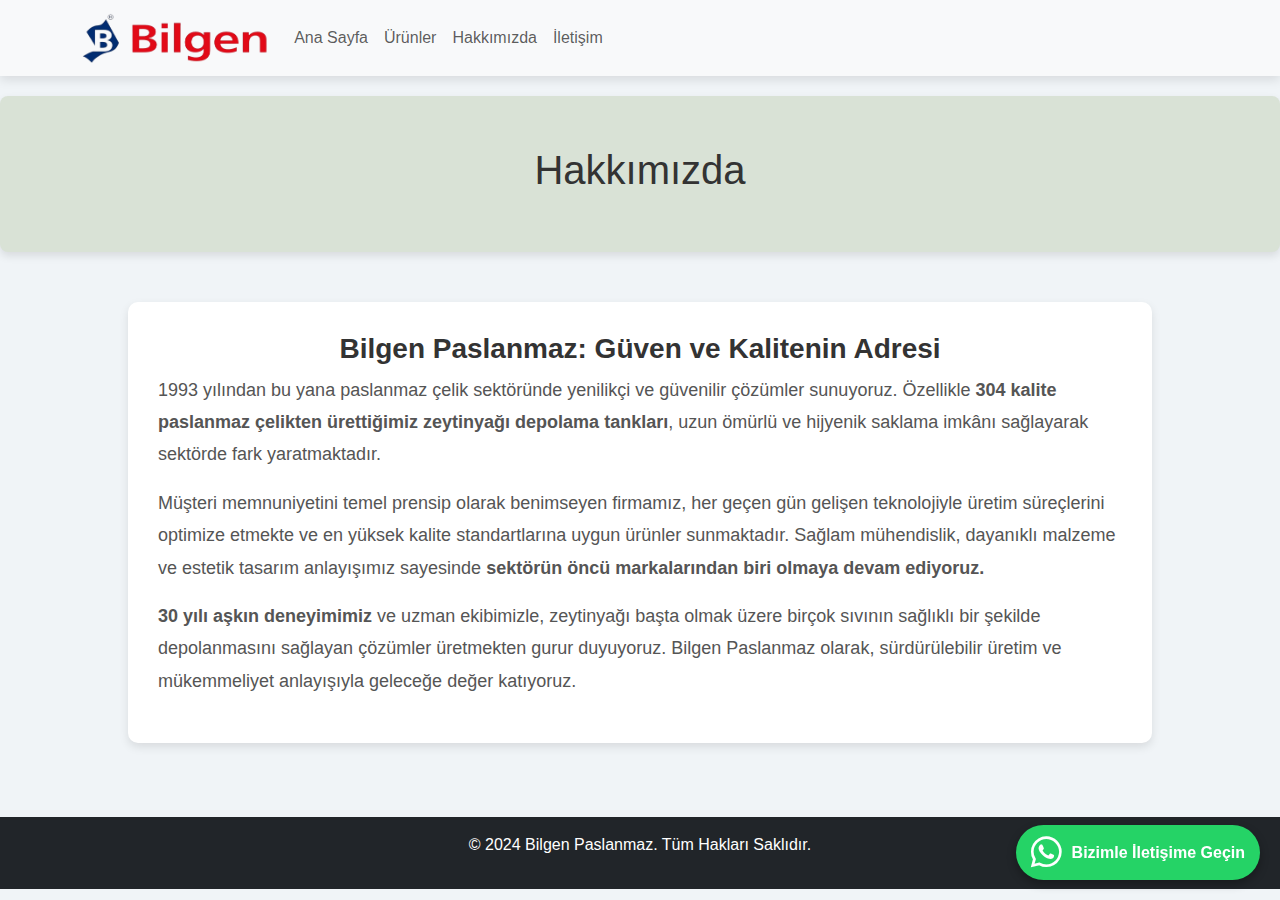
<file: hakkımızda.html>
<!DOCTYPE html>
<html lang="tr">
<head>
    <meta charset="UTF-8">
    <meta name="viewport" content="width=device-width, initial-scale=1.0">
    <title>Hakkımızda</title>
    <link rel="stylesheet" href="https://cdnjs.cloudflare.com/ajax/libs/bootstrap/5.3.0/css/bootstrap.min.css">
    <script src="https://code.jquery.com/jquery-3.6.0.min.js"></script>
    <link rel="stylesheet" href="https://cdnjs.cloudflare.com/ajax/libs/font-awesome/6.4.2/css/all.min.css">
    <script src="https://cdnjs.cloudflare.com/ajax/libs/bootstrap/5.3.0/js/bootstrap.bundle.min.js"></script>
    <link rel="stylesheet" href="styles.css">
    <style>
        body {
            font-family: Arial, sans-serif;
            margin: 0;
            padding: 0;
            background-color: #f0f4f7;
        }

        .hero {
            background-color: #d9e2d6;
            color: #333;
            text-align: center;
            padding: 50px 20px;
            font-size: 40px;
            font-weight: bold;
            border-radius: 8px;
            margin-top: 20px;
            box-shadow: 0 4px 8px rgba(0, 0, 0, 0.1);
        }

        .content {
            width: 80%;
            margin: 50px auto;
            padding: 30px;
            background: white;
            border-radius: 10px;
            box-shadow: 0 4px 10px rgba(0, 0, 0, 0.1);
        }

        .content h2 {
            text-align: center;
            font-size: 28px;
            color: #333;
            font-weight: bold;
        }

        .content p {
            line-height: 1.8;
            font-size: 18px;
            color: #555;
        }

       

        @media (max-width: 768px) {
            .hero {
                font-size: 28px;
            }

            .content {
                width: 90%;
            }
        }
    </style>
</head>
<body>
    <header>
        <nav class="navbar navbar-expand-lg navbar-light bg-light">
            <div class="container">
                <a class="navbar-brand" href="#">
                    <img src="img/logo.png" alt="Logo" style="height: 50px;">
                </a>
                <button class="navbar-toggler" type="button" data-bs-toggle="collapse" data-bs-target="#navbarNav">
                    <span class="navbar-toggler-icon"></span>
                </button>
                <div class="collapse navbar-collapse" id="navbarNav">
                    <ul class="navbar-nav me-auto">
                        <li class="nav-item"><a class="nav-link" href="index.html">Ana Sayfa</a></li>
                        <li class="nav-item"><a class="nav-link" href="zeytinyagitankları.html">Ürünler</a></li>
                        <li class="nav-item"><a class="nav-link" href="hakkımızda.html">Hakkımızda</a></li>
                        <li class="nav-item"><a class="nav-link" href="iletisim.html">İletişim</a></li>
                    </ul>
                </div>
            </div>
        </nav>
    </header>

    <div class="hero">
        <h1>Hakkımızda</h1>
    </div>

    <div class="content">
        <h2>Bilgen Paslanmaz: Güven ve Kalitenin Adresi</h2>
        <p>1993 yılından bu yana paslanmaz çelik sektöründe yenilikçi ve güvenilir çözümler sunuyoruz. Özellikle <strong>304 kalite paslanmaz çelikten ürettiğimiz zeytinyağı depolama tankları</strong>, uzun ömürlü ve hijyenik saklama imkânı sağlayarak sektörde fark yaratmaktadır.</p>
        <p>Müşteri memnuniyetini temel prensip olarak benimseyen firmamız, her geçen gün gelişen teknolojiyle üretim süreçlerini optimize etmekte ve en yüksek kalite standartlarına uygun ürünler sunmaktadır. Sağlam mühendislik, dayanıklı malzeme ve estetik tasarım anlayışımız sayesinde <strong>sektörün öncü markalarından biri olmaya devam ediyoruz.</strong></p>
        <p><strong>30 yılı aşkın deneyimimiz</strong> ve uzman ekibimizle, zeytinyağı başta olmak üzere birçok sıvının sağlıklı bir şekilde depolanmasını sağlayan çözümler üretmekten gurur duyuyoruz. Bilgen Paslanmaz olarak, sürdürülebilir üretim ve mükemmeliyet anlayışıyla geleceğe değer katıyoruz.</p>
    </div>
  <!-- WhatsApp Butonu -->
<a href="https://wa.me/905550000000" class="whatsapp-button" target="_blank">
    <i class="fa-brands fa-whatsapp"></i>
    <span class="whatsapp-text">Bizimle İletişime Geçin</span>
</a>

    <footer class="text-center p-3 bg-dark text-white mt-4">
        <p>&copy; 2024 Bilgen Paslanmaz. Tüm Hakları Saklıdır.</p>
    </footer>
</body>
</html>
</file>
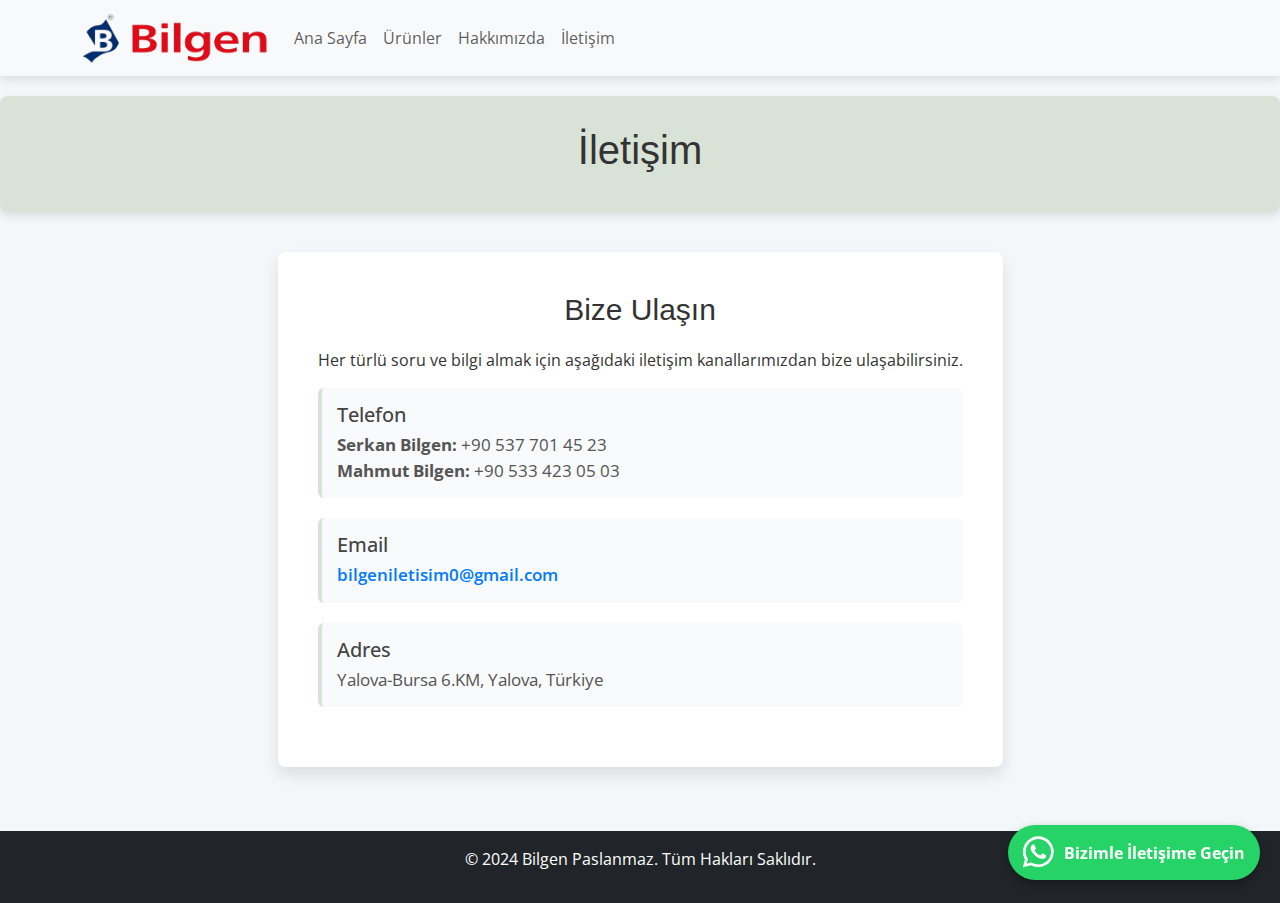
<file: iletisim.html>
<!DOCTYPE html>
<html lang="tr">
<head>
    <meta charset="UTF-8">
    <meta name="viewport" content="width=device-width, initial-scale=1.0">
    <title>İletişim</title>
    <link href="https://fonts.googleapis.com/css2?family=Open+Sans:wght@300;400;600&display=swap" rel="stylesheet">
    <link rel="stylesheet" href="https://cdnjs.cloudflare.com/ajax/libs/bootstrap/5.3.0/css/bootstrap.min.css">
    <script src="https://code.jquery.com/jquery-3.6.0.min.js"></script>
    <script src="https://cdnjs.cloudflare.com/ajax/libs/bootstrap/5.3.0/js/bootstrap.bundle.min.js"></script>
    <link rel="stylesheet" href="https://cdnjs.cloudflare.com/ajax/libs/font-awesome/6.4.2/css/all.min.css">
    <link rel="stylesheet" href="styles.css">
    <style>
        body {
            font-family: 'Open Sans', sans-serif;
            background-color: #f4f7fa;
            color: #333;
        }

        .hero {
            background-color: #d9e2d6;
            text-align: center;
            padding: 30px 0;
            font-size: 40px;
            font-family: 'Arial', sans-serif; 
            border-radius: 8px;
            margin-top: 20px;
            box-shadow: 0 4px 8px rgba(0, 0, 0, 0.1);
        }

        .content-container {
            padding: 40px;
            background-color: #fff;
            box-shadow: 0 8px 16px rgba(0, 0, 0, 0.1);
            border-radius: 8px;
            max-width: 800px;
            margin: 40px auto;
        }

        .content-container h2 {
            color: #333;
            font-size: 30px;
            text-align: center;
            font-family: 'Arial', sans-serif;
            margin-bottom: 20px;
        }

        .contact-item {
            margin-bottom: 20px;
            padding: 15px;
            border-left: 4px solid #d9e2d6;
            background: #f9fafc;
            border-radius: 6px;
        }

        .contact-item h3 {
            font-size: 20px;
            color: #444;
            margin-bottom: 5px;
        }

        .contact-item p {
            font-size: 17px;
            color: #555;
            margin: 0;
        }

        .contact-item a {
            font-weight: 600;
            color: #007bff;
            text-decoration: none;
        }

        .contact-item a:hover {
            text-decoration: underline;
        }

    </style>
</head>
<body>
    <header>
        <nav class="navbar navbar-expand-lg navbar-light bg-light">
            <div class="container">
                <a class="navbar-brand" href="#">
                    <img src="img/logo.png" alt="Logo" style="height: 50px;">
                </a>
                <button class="navbar-toggler" type="button" data-bs-toggle="collapse" data-bs-target="#navbarNav">
                    <span class="navbar-toggler-icon"></span>
                </button>
                <div class="collapse navbar-collapse" id="navbarNav">
                    <ul class="navbar-nav me-auto">
                        <li class="nav-item"><a class="nav-link" href="index.html">Ana Sayfa</a></li>
                        <li class="nav-item"><a class="nav-link" href="zeytinyagitankları.html">Ürünler</a></li>
                        <li class="nav-item"><a class="nav-link" href="hakkımızda.html">Hakkımızda</a></li>
                        <li class="nav-item"><a class="nav-link" href="iletisim.html">İletişim</a></li>
                    </ul>
                </div>
            </div>
        </nav>
    </header>

    <div class="hero">
        <h1>İletişim</h1>
    </div>

    <div class="content-container">
        <h2>Bize Ulaşın</h2>
        <p>Her türlü soru ve bilgi almak için aşağıdaki iletişim kanallarımızdan bize ulaşabilirsiniz.</p>

        <div class="contact-item">
            <h3>Telefon</h3>
            <p><strong>Serkan Bilgen:</strong> +90 537 701 45 23</p>
            <p><strong>Mahmut Bilgen:</strong> +90 533 423 05 03</p>
        </div>

        <div class="contact-item">
            <h3>Email</h3>
            <p><a href="mailto:bilgeniletisim0@gmail.com">bilgeniletisim0@gmail.com</a></p>
        </div>

        <div class="contact-item">
            <h3>Adres</h3>
            <p>Yalova-Bursa 6.KM, Yalova, Türkiye</p>
        </div>
    </div>
    <!-- WhatsApp Butonu -->
<a href="https://wa.me/905550000000" class="whatsapp-button" target="_blank">
    <i class="fa-brands fa-whatsapp"></i>
    <span class="whatsapp-text">Bizimle İletişime Geçin</span>
</a>


    <footer class="text-center p-3 bg-dark text-white mt-4">
        <p>&copy; 2024 Bilgen Paslanmaz. Tüm Hakları Saklıdır.</p>
    </footer>
</body>
</html>
</file>
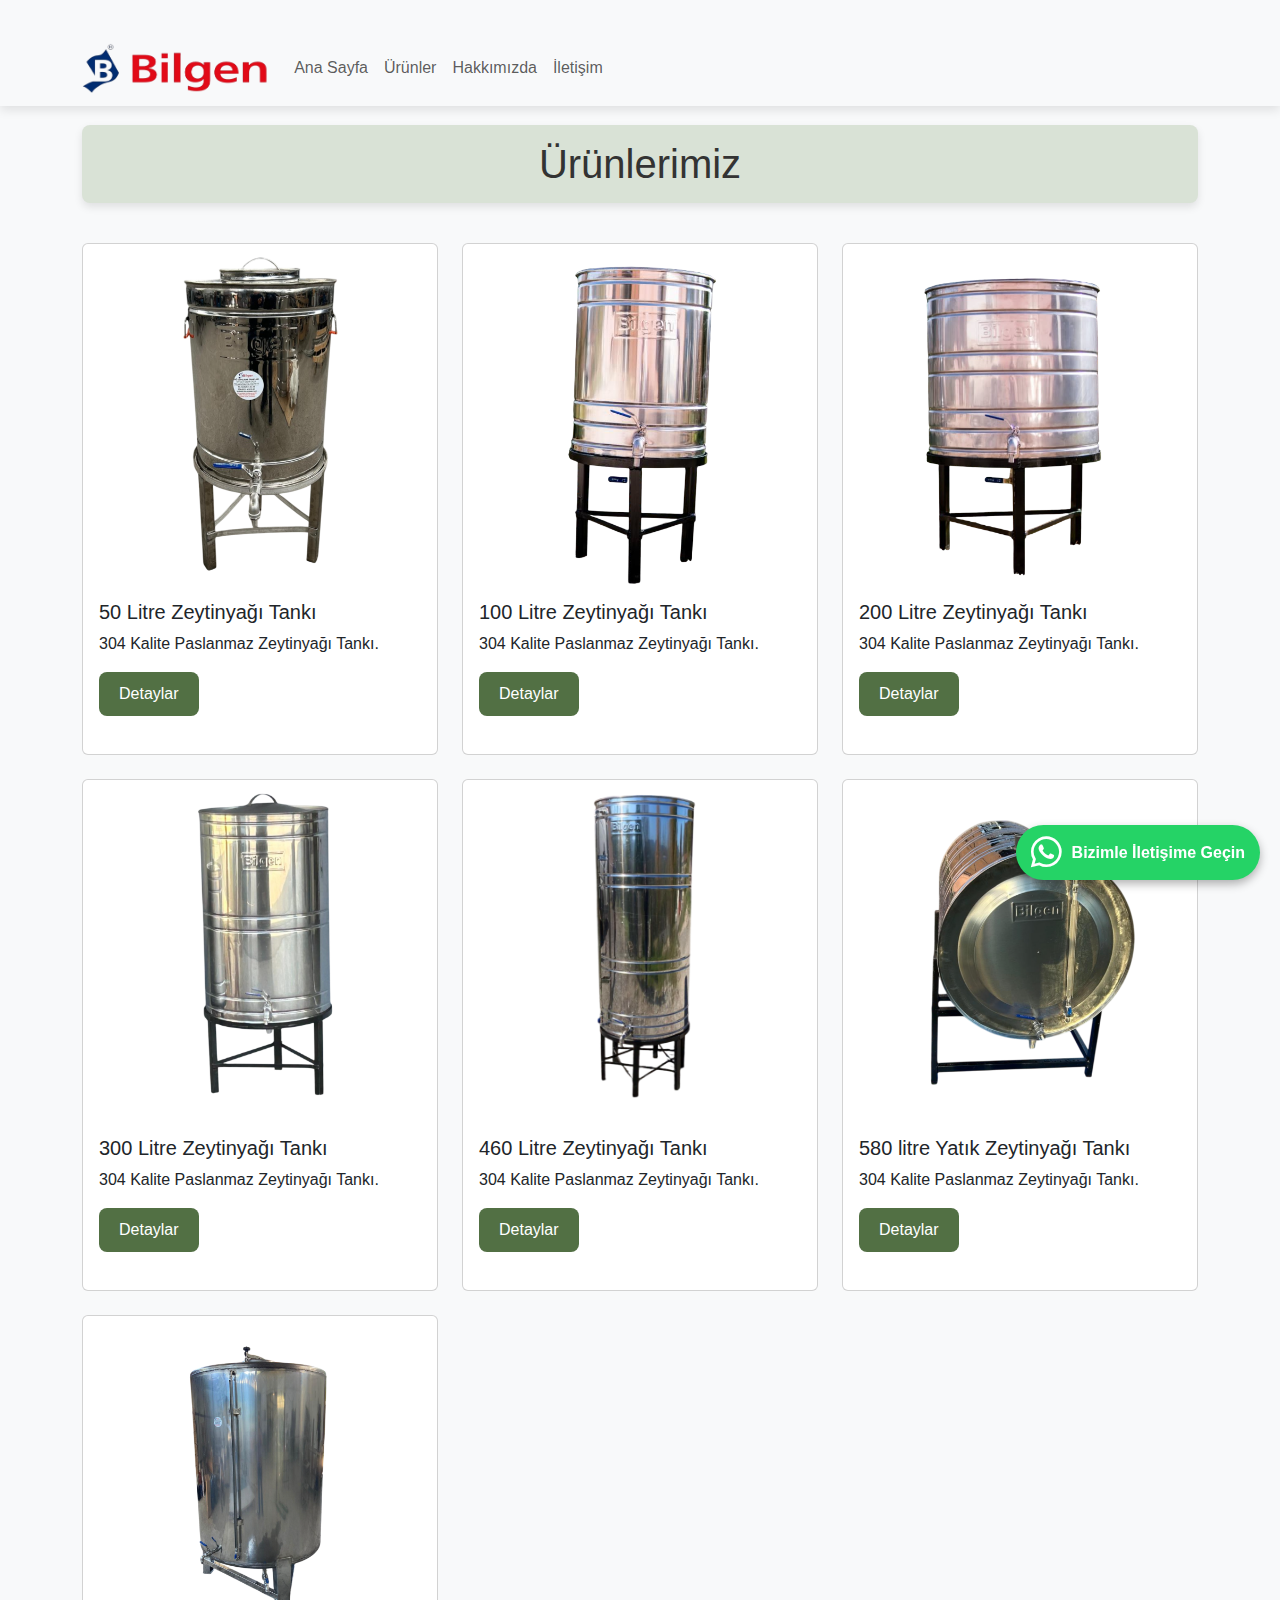
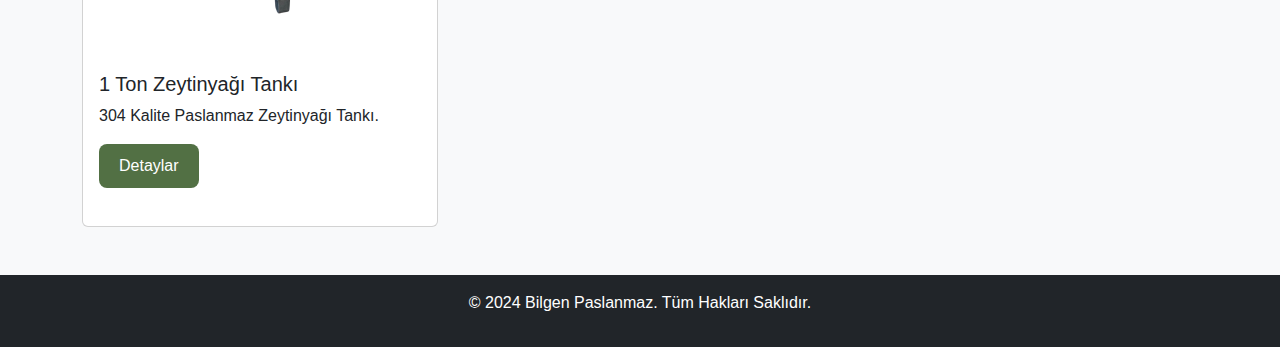
<file: zeytinyagitankları.html>
<!DOCTYPE html>
<html lang="tr">
<head>
    <meta charset="UTF-8">
    <meta name="viewport" content="width=device-width, initial-scale=1.0">
    <title>Ürünler</title>
    <link rel="stylesheet" href="https://cdnjs.cloudflare.com/ajax/libs/bootstrap/5.3.0/css/bootstrap.min.css">
    <script src="https://code.jquery.com/jquery-3.6.0.min.js"></script>
    <script src="https://cdnjs.cloudflare.com/ajax/libs/bootstrap/5.3.0/js/bootstrap.bundle.min.js"></script>
    <link rel="stylesheet" href="https://cdnjs.cloudflare.com/ajax/libs/font-awesome/6.4.2/css/all.min.css">
    <link rel="stylesheet" href="styles.css">

    <style>
        body {
            background-color: #f8f9fa;
        }
        .container {
            margin-top: 30px;
        }
        .product-card {
            background: white;
            border-radius: 10px;
            box-shadow: 0 4px 8px rgba(0, 0, 0, 0.1);
            overflow: hidden;
            text-align: center;
            padding: 20px;
            transition: transform 0.3s ease-in-out;
        }
        p#productDescription {
            margin-left: 15px;
        }
        card-img, .card-img-top {
          border-top-left-radius: var(--bs-card-inner-border-radius);
           border-top-right-radius: var(--bs-card-inner-border-radius);
            height: 340px;
            margin: auto;
           width: fit-content;
}
  
        .product-card:hover {
            transform: translateY(-5px);
        }
        .product-image img {
            width: 100%;
            height: 200px;
            object-fit: contain;
            margin: auto;
        }
        .btn-details {
            background: #28a745;
            color: white;
            padding: 8px 12px;
            border-radius: 5px;
            text-decoration: none;
            display: inline-block;
            margin-top: 10px;
            cursor: pointer;
        }
        .btn-details:hover {
            background: #218838;
        }
        /* Modal içindeki resim */
        .modal-content img {
            max-width: 90%;
            height: 500px;
            object-fit: contain;
            margin: auto;
        }
        /* Mobil Uyumlu Tasarım */
    @media (max-width: 768px) 
    { 
        .modal-content img {
            max-width: 100%;
            height: 300px;
            object-fit: contain;
            margin: auto;
           
            
        }
        .product-image img {
            width: 100%;
            height: 200px;
            object-fit: contain;
            margin: auto;
        }
        
    }
        .product-features {
            list-style: none;
            padding: 0;
        }
        .product-features li {
            background: #f8f9fa;
            margin: 5px 0;
            padding: 10px;
            border-radius: 5px;
        }
        .card-body
        {
           height:  170px;
        }
        h2.text-center {
    background-color: #d9e2d6; /* Yumuşak pastel yeşil arka plan */
    color: #333; /* Koyu gri metin rengi */
    padding: 15px 0;
    font-size: 40px; 
    font-family: 'Arial', sans-serif; 
    text-align: center;
    border-radius: 8px; 
    margin-top: -5px; 
    box-shadow: 0 4px 8px rgba(0, 0, 0, 0.1); 
    margin-bottom: 40px;
   
}

             
    </style>
</head>
<body>

<header>
    <nav class="navbar navbar-expand-lg navbar-light bg-light">
        <div class="container">
            <a class="navbar-brand" href="#">
                <img src="img/logo.png" alt="Logo" style="height: 50px;">
            </a>
            <button class="navbar-toggler" type="button" data-bs-toggle="collapse" data-bs-target="#navbarNav">
                <span class="navbar-toggler-icon"></span>
            </button>
            <div class="collapse navbar-collapse" id="navbarNav">
                <ul class="navbar-nav me-auto">
                    <li class="nav-item"><a class="nav-link" href="index.html">Ana Sayfa</a></li>
                    <li class="nav-item"><a class="nav-link" href="zeytinyagitankları.html">Ürünler</a></li>
                    <li class="nav-item"><a class="nav-link" href="hakkımızda.html">Hakkımızda</a></li>
                    <li class="nav-item"><a class="nav-link" href="iletisim.html">İletişim</a></li>
                </ul>
            </div>
        </div>
    </nav>
</header>

<div class="container mt-4">
    <h2 class="text-center">Ürünlerimiz</h2>
    <div class="row" id="product-list"></div>
</div>

<div class="modal fade" id="productModal" tabindex="-1" aria-hidden="true">
    <div class="modal-dialog modal-lg">
        <div class="modal-content">
            <div class="modal-header">
                <h5 class="modal-title" id="productTitle"></h5>
                <button type="button" class="btn-close" data-bs-dismiss="modal" aria-label="Close" ></button>
            </div>
            <div class="modal-body">
                <div id="carouselExample" class="carousel slide" data-bs-ride="carousel" style="position: relative;">
                    <div class="carousel-inner" id="productImages"></div>
                    <button class="carousel-control-prev" type="button" data-bs-target="#carouselExample" data-bs-slide="prev" 
                        style="background-color: rgba(0, 128, 0, 0.6); border-radius: 5px; width: 40px; height: 40px; 
                               display: flex; align-items: center; justify-content: center; 
                               position: absolute; top: 50%; left: 10px; transform: translateY(-50%);">
                        <span class="carousel-control-prev-icon" aria-hidden="true"></span>
                    </button>
                    <button class="carousel-control-next" type="button" data-bs-target="#carouselExample" data-bs-slide="next" 
                        style="background-color: rgba(0, 128, 0, 0.6); border-radius: 5px; width: 40px; height: 40px; 
                               display: flex; align-items: center; justify-content: center; 
                               position: absolute; top: 50%; right: 10px; transform: translateY(-50%);">
                        <span class="carousel-control-next-icon" aria-hidden="true"></span>
                    </button>
                </div>
            </div>
            
            
                <p id="productDescription" class="mt-3"></p>
                <ul id="productFeatures" class="product-features"></ul>
            </div>
        </div>
    </div>
</div>
<!-- WhatsApp Butonu -->
<a href="https://wa.me/905550000000" class="whatsapp-button" target="_blank">
    <i class="fa-brands fa-whatsapp"></i>
    <span class="whatsapp-text">Bizimle İletişime Geçin</span>
</a>


<script>
 const products = [
    {
        id: 1,
        name: "50 Litre Zeytinyağı Tankı",
        description: "304 Kalite Paslanmaz Zeytinyağı Tankı.",
        images: ["img/50litre-zeytinyagi-tanki-6.png","img/50litre-zeytinyagi-tanki-1.png","img/50litre-zeytinyagi-tanki.png", "img/50litre-zeytinyagi-tanki-2.png", "img/50litre-zeytinyagi-tanki-3.png", "img/50litre-zeytinyagi-tanki-4.png" , "img/50litre-zeytinyagi-tanki-5.png", "img/50litre-zeytinyagi-tanki-7.png"],
        features: ["50 litre kapasite", "Paslanmaz çelik", "304 krom vana","Konik taban","Tahliye vanası","38 cm çap","40 cm uzunluk","sehpa boyu 40 cm"]
    },
    {
        id: 2,
        name: "100 Litre Zeytinyağı Tankı",
        description: "304 Kalite Paslanmaz Zeytinyağı Tankı.",
        images: ["img/100litre-zeytinyagi-tanki.png", "img/100litre-zeytinyagi-tanki-2.png", "img/100litre-zeytinyagi-tanki-3.png", "img/304krommusluk.png"],
        features: ["100 litre kapasite", "Paslanmaz çelik", "304 krom vana","Konik taban","Tahliye vanası","45 cm çap","65 cm uzunluk","sehpa boyu 40 cm"]
    },
    {
        id: 3,
        name: "200 Litre Zeytinyağı Tankı",
        description: "304 Kalite Paslanmaz Zeytinyağı Tankı.",
        images: ["img/200litre-zeytinyagi-tanki.png", "img/200litre-zeytinyagi-tanki-1.png", "img/200litre-zeytinyagi-tanki-3.png"],
        features: ["200 litre kapasite", "Paslanmaz çelik", "304 krom vana","Konik taban","Tahliye vanası","65 cm çap","65 cm uzunluk","sehpa boyu 40 cm"]
    },
    {
        id: 4,
        name: "300 Litre Zeytinyağı Tankı",
        description: "304 Kalite Paslanmaz Zeytinyağı Tankı.",
        images: ["img/300litre-zeytinyagi-tanki.png", "img/300litre-zeytinyagi-tanki-1.png", "img/300litre-zeytinyagi-tanki-2.png", "img/300litre-zeytinyagi-tanki-3.png", "img/304kalitepaslanmazzeytinyağıtankı300litre_alt.png"  ],
        features: ["300 litre kapasite", "Paslanmaz çelik", "304 krom vana","Konik taban","Tahliye vanası","65 cm çap","100 cm uzunluk","sehpa boyu 40 cm"]
    },
    {
        id: 5,
        name: "460 Litre Zeytinyağı Tankı",
        description: "304 Kalite Paslanmaz Zeytinyağı Tankı.",
        images: ["img/460litre-zeytinyagi-tanki-1.png", "img/460litre-zeytinyagi-tanki-2.png"],
        features: ["100 litre kapasite", "Paslanmaz çelik", "304 krom vana", "Konik taban","Tahliye vanası","Gösterge paneli","65 cm çap","150 cm uzunluk","sehpa boyu 40 cm"]
    },
    {
        id: 6,
        name: "580 litre Yatık Zeytinyağı Tankı",
        description: "304 Kalite Paslanmaz Zeytinyağı Tankı.",
        images: ["img/580litre-zeytinyagi-tanki.png",  "img/580litre-zeytinyagi-tanki-2.png", "img/580litre-zeytinyagi-tanki-3.png", "img/580litre-zeytinyagi-tanki-4.png"],
        features: ["100 litre kapasite", "Paslanmaz çelik", "304 krom vana","Konik taban","Tahliye vanası","Gösterge paneli","Yatık model","80 cm çap","120 cm uzunluk"," sehpa ile birlikte yerden yüksekliği 120 cm "]
    },
    {
        id: 7,
        name: "1 Ton Zeytinyağı Tankı",
        description: "304 Kalite Paslanmaz Zeytinyağı Tankı.",
        images: ["img/1ton-zeytinyagi-tanki.png"],
        features: ["100 litre kapasite", "Paslanmaz çelik", "304 krom vana","Konik taban","Tahliye vanası","Gösterge paneli","92 cm çap","150 cm uzunluk",]
    }
];

const productList = document.getElementById('product-list');
productList.innerHTML = products.map(product => `
    <div class="col-md-4 mb-4">
        <div class="card">
            <img src="${product.images[0]}" class="card-img-top" alt="${product.name}">
            <div class="card-body">
                <h5 class="card-title">${product.name}</h5>
                <p class="card-text">${product.description}</p>
                <button class="btn btn-primary" onclick="showProduct(${product.id})">Detaylar</button>
            </div>
        </div>
    </div>
`).join('');

function showProduct(productId) {
    const product = products.find(p => p.id === productId);
    document.getElementById('productTitle').textContent = product.name;
    document.getElementById('productDescription').textContent = product.description;
    
    const imagesContainer = document.getElementById('productImages');
    imagesContainer.innerHTML = product.images.map((img, index) => `
        <div class="carousel-item ${index === 0 ? 'active' : ''}">
            <img src="${img}" class="d-block w-100" alt="${product.name}">
        </div>
    `).join('');

    const featuresContainer = document.getElementById('productFeatures');
    featuresContainer.innerHTML = product.features.map(feature => `<li>${feature}</li>`).join('');

    new bootstrap.Modal(document.getElementById('productModal')).show();
}
 </script>
    <footer class="text-center p-3 bg-dark text-white mt-4">
        <p>&copy; 2024 Bilgen Paslanmaz. Tüm Hakları Saklıdır.</p>
    </footer>
</body>
</html>
</file>
<file: styles.css>
body {
  font-family: Arial, sans-serif;
  display: flex;
  flex-direction: column;
  min-height: 100vh;
}

.navbar {
  box-shadow: 0px 4px 10px rgba(0, 0, 0, 0.1);
}


.card {
  transition: transform 0.3s ease-in-out;
}

.card:hover {
  transform: scale(1.05);
}

.container {
  flex: 1;
}

footer {
  background-color: #2c3e50;
  color: white;
  text-align: center;
  padding: 20px 0;
  
  bottom: 0;
  width: 100%;
}

/* 304 kalite paslanmaz çelik bölümü */
/* Genel Stil Ayarları */
#quality {
  background-color: #f8f9fa;
  padding: 80px 0;
  border-radius: 10px;
  box-shadow: 0 4px 8px rgba(0, 0, 0, 0.1);
  text-align: center;
}

/* Başlık Stil Ayarları */
.section-title {
  font-size: 2.4rem;
  font-weight: bold;
  color: #333;
  text-transform: uppercase;
  text-shadow: 2px 2px 5px rgba(0, 0, 0, 0.1);
}

.highlight {
  color: #28a745;
}

/* Paragraf Stili */
#quality p {
  font-size: 1.1rem;
  color: #555;
  line-height: 1.7;
  margin-bottom: 25px;
}

/* Liste Stil Ayarları */
.quality-list {
  list-style-type: none;
  padding-left: 0;
  display: flex;
  flex-wrap: wrap;
  justify-content: center;
}

.quality-list li {
  font-size: 1.1rem;
  color: #333;
  margin: 10px 30px;
  position: relative;
  padding-left: 30px;
  transition: transform 0.3s ease-in-out;
}

.quality-list li:hover {
  transform: translateX(5px);
}

.quality-list li strong {
  color: #007bff;
  font-weight: 600;
}

.quality-list li i {
  color: #28a745;
  margin-right: 10px;
  font-size: 1.3rem;
  position: absolute;
  left: 0;
  top: 5px;
}

/* Görsel Stili */
.quality-image {
  max-width: 100%;
  height: auto;
  border-radius: 15px;
  box-shadow: 0 4px 8px rgba(0, 0, 0, 0.15);
  transition: transform 0.3s ease-in-out;
}

.quality-image:hover {
  transform: scale(1.05);
}

/* Responsive Tasarım */
@media (max-width: 767px) {
  #quality .row {
    flex-direction: column;
    align-items: center;
  }

  .section-title {
    font-size: 1.8rem;
  }

  #quality p {
    font-size: 1rem;
  }

  .quality-list li {
    margin: 15px 0;
  }

  .quality-image {
    max-width: 80%;
  }
}



/* Ürünler Kısmı */
#products {
  padding: 60px 0;
  background-color: #ffffff;
}

#products .section-title {
  font-size: 2rem;
  font-weight: 700;
  color: #34495e;
  margin-bottom: 40px;
  text-align: center;
}

#products .product-grid {
  display: grid;
  grid-template-columns: repeat(auto-fill, minmax(280px, 1fr));
  gap: 30px;
  justify-items: center;
}

#products .product-card {
  background-color: #fff;
  border-radius: 12px;
  box-shadow: 0 4px 8px rgba(0, 0, 0, 0.1);
  overflow: hidden;
  transition: transform 0.3s ease, box-shadow 0.3s ease;
  width: 100%;
}

#products .product-card img {
  width: 100%;
  height: 200px;
  object-fit: cover;
}

#products .product-info {
  padding: 20px;
}

#products .product-title {
  font-size: 1.3rem;
  color: #2c3e50;
  margin-bottom: 15px;
}

#products .product-description {
  font-size: 1rem;
  color: #7f8c8d;
  margin-bottom: 20px;
}

#products .product-card:hover {
  transform: translateY(-10px);
  box-shadow: 0 10px 20px rgba(0, 0, 0, 0.15);
}

/* Genel Button Stili */
.btn {
  background-color: #527044;
  color: white;
  padding: 10px 20px;
  border: none;
  border-radius: 8px;
  cursor: pointer;
  transition: background-color 0.3s ease;
}

.btn:hover {
  background-color: #2980b9;
}


/* SSS Bölümü */
/* Google Fonts */
@import url('https://fonts.googleapis.com/css2?family=Roboto:wght@400;500;700&display=swap');

/* SSS Bölümü */
#faq {
    padding: 60px 0;
    font-family: 'Roboto', sans-serif;
}

#faq h2 {
    font-size: 2rem;
    color: #333;
    margin-bottom: 30px;
    font-weight: 700;
}

.faq-item {
    margin-bottom: 20px;
}

.faq-question {
    font-size: 1.2rem;
    color: #333;
    font-weight: 500;
    cursor: pointer;
    display: inline-block;
    margin-bottom: 10px;
    padding: 12px;
    background-color: #f1f1f1;
    border: 2px solid #ddd;
    border-radius: 5px;
    width: 100%;
    position: relative;
    transition: all 0.3s ease;
}

.faq-question:hover {
    background-color:  #527044;
    color: white;
}

.faq-icon {
    font-size: 1.5rem;
    color: #333;
    position: absolute;
    right: 20px;
    top: 50%;
    transform: translateY(-50%);
    transition: transform 0.3s ease;
}

/* Açıldığında ok simgesinin dönüşü */
.faq-item.open .faq-icon {
    transform: translateY(-50%) rotate(180deg);
}

.faq-answer {
    display: none;
    font-size: 1rem;
    color: #666;
    margin-top: 10px;
    padding-left: 20px;
}

/* Açılan Soruyu Gösterme */
.faq-item.open .faq-answer {
    display: block;
}
/*slide*/
.carousel-item {
  height: 500px; /* Masaüstü İçin */
  position: relative;
}

.carousel-item img {
  width: 100%;
  height: 100%;
  object-fit: cover; /* Resmin tamamını doldurur */
  filter: brightness(95%); /* Hafif koyulaştırma efekti */
}

/* Yazıları Daha Okunaklı Hale Getir */
.carousel-caption {
  position: absolute;
  bottom: 10%;
  left: 50%;
  transform: translateX(-50%);
  background: rgba(0, 0, 0, 0.5); /* Yarı saydam arka plan */
  padding: 15px 25px;
  border-radius: 10px;
}

.carousel-caption h5 {
  font-size: 22px;
  font-weight: bold;
  color: #fff;
}

.carousel-caption p {
  font-size: 16px;
  color: #ddd;
}

/* Buton Tasarımı */
.custom-carousel-btn {
  background: rgba(0, 0, 0, 0.5);
  border-radius: 50%;
  width: 50px;
  height: 50px;
  display: flex;
  align-items: center;
  justify-content: center;
  transition: 0.3s;
}

.custom-carousel-btn:hover {
  background: rgba(0, 0, 0, 0.8);
}

/* Nokta Navigasyonu Renkleri */
.carousel-indicators button {
  background-color: #ff6600; /* Turuncu Renk */
  border-radius: 50%;
  width: 12px;
  height: 12px;
}

.carousel-indicators .active {
  background-color: #228B22; /* Yeşil Renk */
}

/* Mobil Uyumlu Tasarım */
@media (max-width: 768px) {
  .carousel-item {
      height: 300px; /* Mobil İçin Küçült */
  }
  
  .carousel-caption {
      bottom: 10%;
      padding: 10px 15px;
      width: 90%;
  }
  
  .carousel-caption h5 {
      font-size: 18px;
  }

  .carousel-caption p {
      font-size: 14px;
  }
  .carousel-item img {
    object-fit: contain;
  }
}

 /* WhatsApp Butonu */
.whatsapp-button {
  position: fixed;
  bottom: 20px;
  right: 20px;
  display: flex;
  align-items: center;
  background-color: #25d366;
  color: white;
  padding: 10px 15px;
  border-radius: 30px;
  text-decoration: none;
  font-weight: bold;
  box-shadow: 0 4px 10px rgba(0, 0, 0, 0.3);
  transition: transform 0.3s ease-in-out, box-shadow 0.3s ease-in-out;
}

/* WhatsApp İkonu */
.whatsapp-button i {
  font-size: 35px;
  margin-right: 10px;
}

/* Hover Efekti */
.whatsapp-button:hover {
  transform: scale(1.1);
  box-shadow: 0 6px 15px rgba(0, 0, 0, 0.4);
}

/* Mobilde sadece ikon görünecek, yazı kaybolacak */
@media (max-width: 768px) {
  .whatsapp-text {
      display: none;
  }
  
  .whatsapp-button {
      width: 50px;
      height: 50px;
      padding: 0;
      justify-content: center;
  }
  .whatsapp-button i
  {
    margin-right: 0;
  }

 
}

 
/* Satış Noktaları Bölümü */
#sales-points {
  background-color: white;
  color: black;
  padding: 30px 20px;
  text-align: center;
}

.sales-container {
  display: grid;
  grid-template-columns: repeat(4, 1fr);
  gap: 15px;
  max-width: 900px;
  margin: 0 auto;
}

/* Kutu Stili */
.sales-box {
  padding: 15px;
  border: 1px solid #ddd;
  border-radius: 8px;
  box-shadow: 2px 2px 5px rgba(0, 0, 0, 0.1);
  background: #f8f8f8;
  text-align: center;
  font-size: 16px;
  font-weight: bold;
}

/* 📌 Tablet için */
@media (max-width: 992px) {
  .sales-container {
      grid-template-columns: repeat(2, 1fr);
  }
  .sales-box {
    padding: 10px;
    font-size: 15px;
    line-height: 1.4;
  }
}

/* 📌 Mobil için */
@media (max-width: 576px) {
  .sales-container {
      grid-template-columns: repeat(1, 1fr);
  }
  .sales-box {
    padding: 10px;
    font-size: 14px;
    line-height: 1.4;
  }
}
</file>
